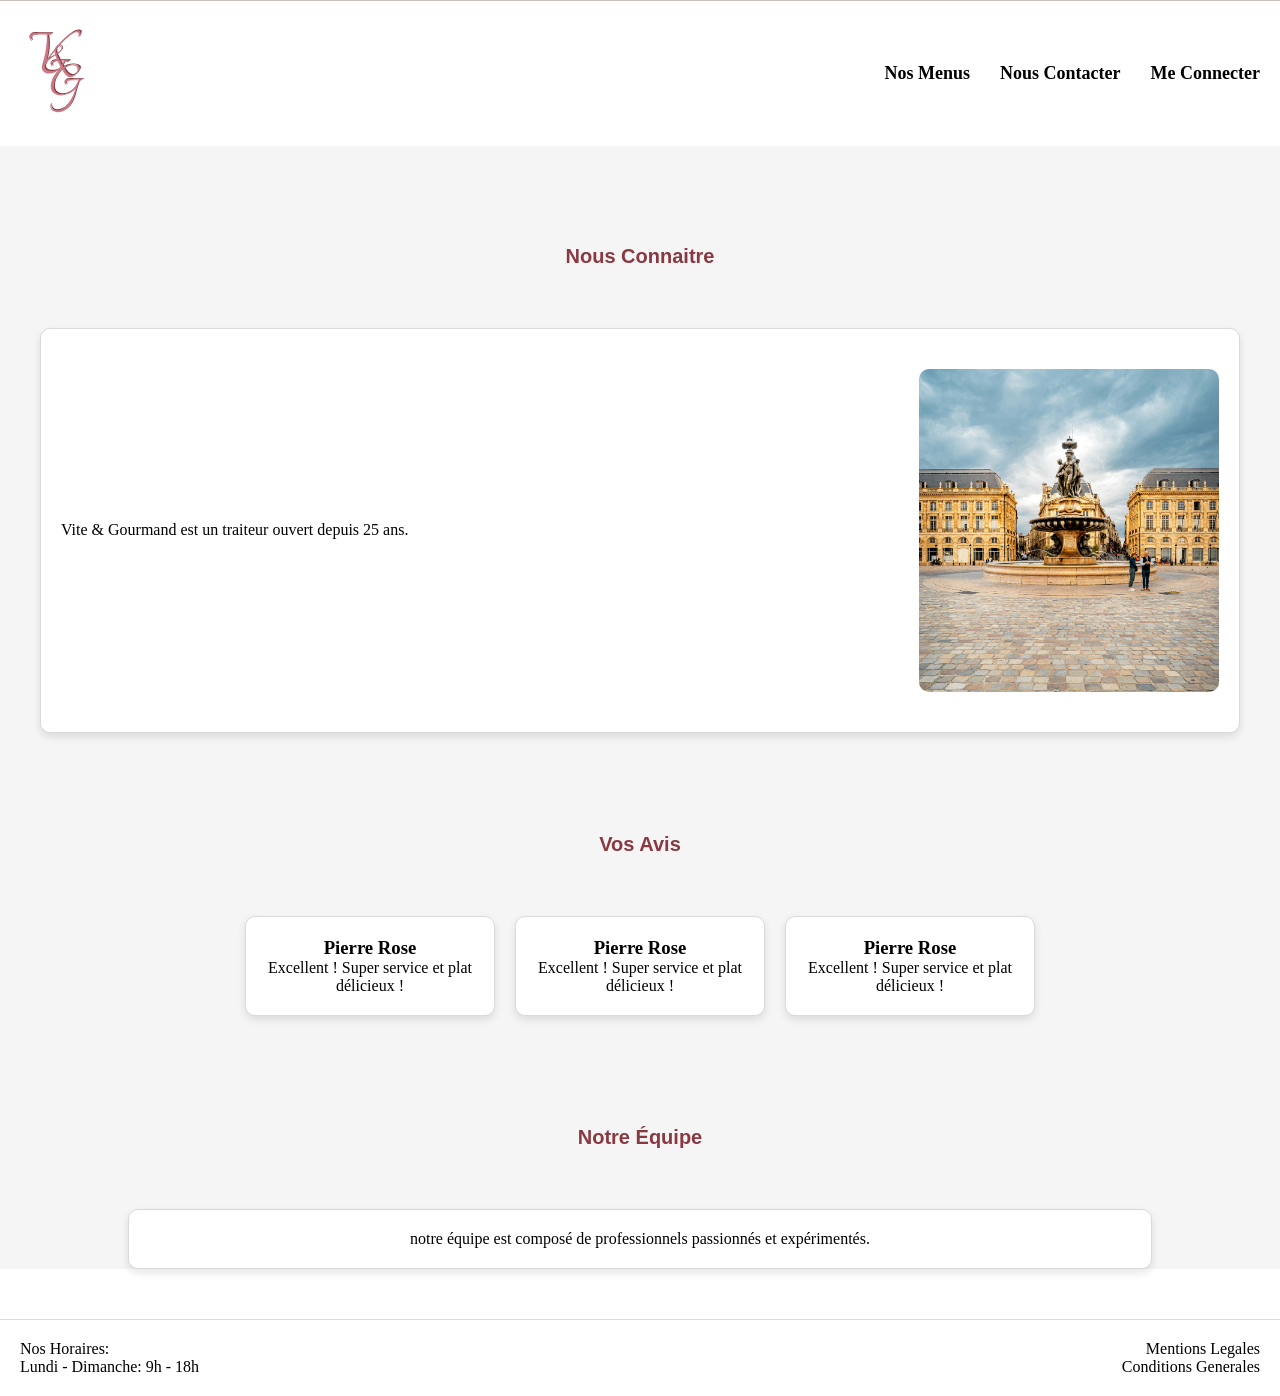
<file: index.html>
<!DOCTYPE html>
<html lang="fr">
<head>
    <meta charset="UTF-8">
    <meta name="viewport" content="width=device-width, initial-scale=1.0">
    <link rel="stylesheet" href="style.css">
    <title>Vite & Gourmand</title>
</head>
<body>
    <header>
        <nav>
     <a href="/index.html" class="logo" >
        <img src="logo-vite-et-gourmand.svg" alt="Logo Vite & Gourmand" class="logo-image"> 
     </a>
     <ul class="navbar">
            <li><a href="/menus.php">Nos Menus</a></li>
            <li><a href="/contact.php">Nous Contacter</a></li>
            <li><a href="/connecter.php">Me Connecter</a></li>
     </ul>  
    </nav>
</header>
<main>    
    <div class="space"></div>
<section class="accueil">
    <div >
        <h2>Nous Connaitre</h2>
    </div>
    <div class="descriptif">    
        <p>Vite & Gourmand est un traiteur ouvert depuis 25 ans.</p>
        <img src="pexels-kathleen-e-691078112-32769460.jpg" alt="REMPLACER" class="photo">
    </div>
</section>
<section class="avis-section">
    <div >
        <h2>Vos Avis</h2>
    </div>
    <div class="avis-contenu">
        <div class="avis-pers">
            <h3>Pierre Rose</h3>
            <p>Excellent ! Super service et plat délicieux !</p>
        </div>
        <div class="avis-pers">
            <h3>Pierre Rose</h3>
            <p>Excellent ! Super service et plat délicieux !</p>
        </div>
        <div class="avis-pers">
            <h3>Pierre Rose</h3>
            <p>Excellent ! Super service et plat délicieux !</p>
        </div>
    </div>
</section>
<section class="equipe-section">
    <div>
        <h2>Notre Équipe</h2>
        </div>
    <div class="equipe">
        <p>notre équipe est composé de professionnels passionnés et expérimentés.</p>
    </div>
</section>
</main>
<footer>
    <div class="horaires">
        <p>Nos Horaires:</p>
        <p>Lundi - Dimanche: 9h - 18h</p>
    </div>
    <nav class="mentions">
        <p class="ml"><a href="#">Mentions Legales</a></p>
        <p class="cg"><a href="#">Conditions Generales</a></p>
    </nav>
</footer>
</body>
</html>
</file>
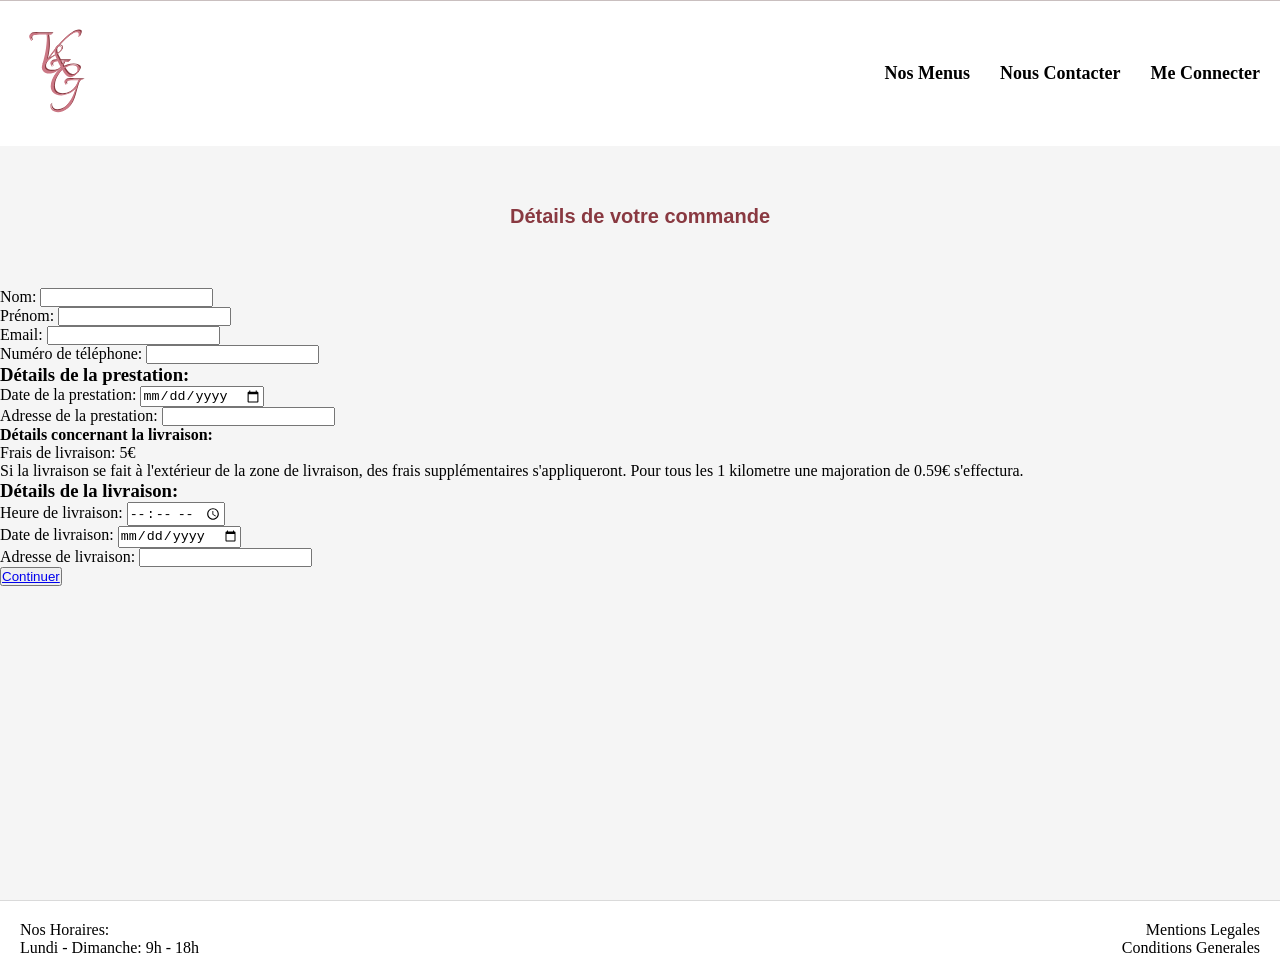
<file: commander.html>
<!DOCTYPE html>
<html lang="fr">
<head>
    <meta charset="UTF-8">
    <meta name="viewport" content="width=device-width, initial-scale=1.0">
    <link rel="stylesheet" href="style.css">
    <title>Vite & Gourmand</title>
</head>
<body>
    <header>
    <nav>
     <a href="/index.html" class="logo" >
        <img src="logo-vite-et-gourmand.svg" alt="Logo Vite & Gourmand" class="logo-image"> 
     </a>
     <ul class="navbar">
            <li><a href="/menus.php">Nos Menus</a></li>
            <li><a href="/contact.html">Nous Contacter</a></li>
            <li><a href="/connecter.html">Me Connecter</a></li>
     </ul>  
    </nav>
</header>

<main>
    <div class="space"></div>
    <section class="commander">
        <h2>Détails de votre commande</h2>
    </section>
    <!-- Pré remplir ses champs -->
    <section class="commander-form">
        <form action="#" method="post">
            <div>
                <label for="name">Nom:</label>
                <input type="text" id="name" name="name" required>
            </div>
            <div>
                <label for="prenom">Prénom:</label>
                <input type="text" id="prenom" name="prenom" required>
            </div>
            <div>
                <label for="email">Email:</label>
                <input type="email" id="email" name="email" required>
            </div>
            <div>
                <label for="phone">Numéro de téléphone:</label>
                <input type="tel" id="phone" name="phone" required>
            </div>
        </form>
        <section class="prestation">
            <div>
                <h3>Détails de la prestation:</h3>
            </div>
        </section>
        <form action="#" method="post">
            <div>
                <label for="date">Date de la prestation:</label>
                <input type="date" id="date" name="date" required>
            </div>
            <div>
                <label for="adresse">Adresse de la prestation:</label>
                <input type="text" id="adresse" name="adresse" required>
            </div>
            <div>
                <h4>Détails concernant la livraison:</h4>
                <p>Frais de livraison: 5€</p>
                <p>Si la livraison se fait à l'extérieur de la zone de livraison, des frais supplémentaires s'appliqueront. Pour tous les 1 kilometre une majoration de 0.59€ s'effectura.</p>
            </div>
        </form>
        <section>
            <div>
                <h3>Détails de la livraison:</h3>
            </div>
        </section>
        <form action="#" method="post">
            <div>
                <label for="hour">Heure de livraison:</label>
                <input type="time" id="hour" name="hour" required>
            </div>
            <div>
                <label for="date">Date de livraison:</label>
                <input type="date" id="date" name="date" required>
            </div>
            <div>
                <label for="address">Adresse de livraison:</label>
                <input type="text" id="address" name="address" required>
            </div>
        </form>
        <button><a href="/votrechoix.html">Continuer</a></button>
    </section>

</main>  

<footer>
    <div class="horaires">
        <p>Nos Horaires:</p>
        <p>Lundi - Dimanche: 9h - 18h</p>
    </div>
    <nav class="mentions">
        <p class="ml"><a href="#">Mentions Legales</a></p>
        <p class="cg"><a href="#">Conditions Generales</a></p>
    </nav>
</footer>
</body>
</html>
</file>
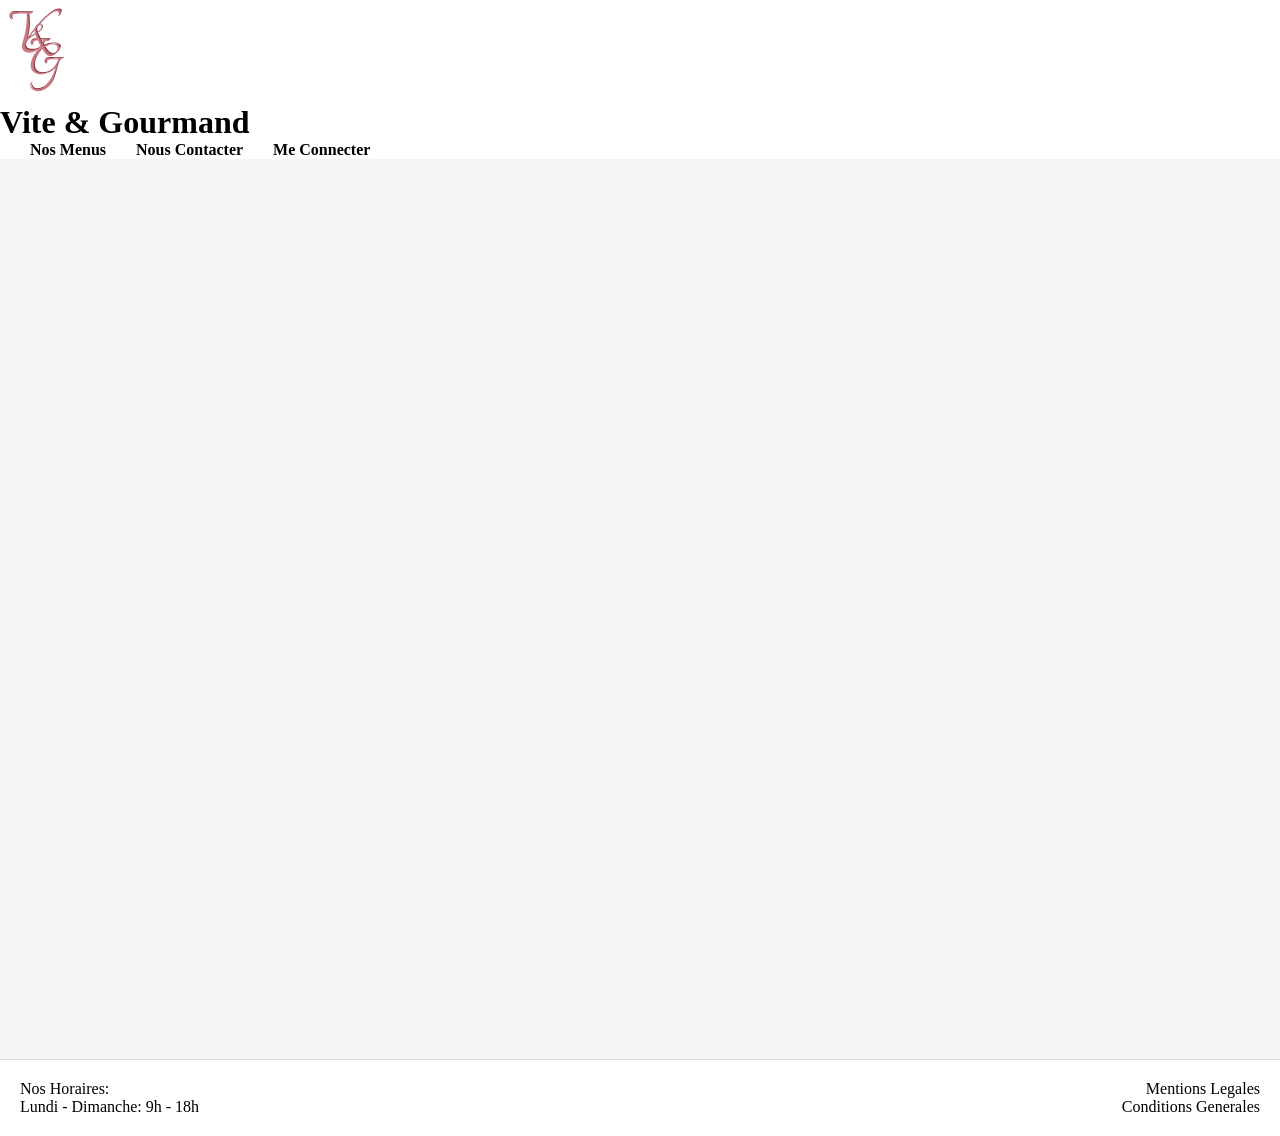
<file: connecter.html>
<!DOCTYPE html>
<html lang="fr">
<head>
    <meta charset="UTF-8">
    <meta name="viewport" content="width=device-width, initial-scale=1.0">
    <link rel="stylesheet" href="style.css">
    <title>Vite & Gourmand</title>
</head>
<body>
    <header>
     <a href="/index.html" class="logo">
        <img src="logo-vite-et-gourmand.svg" alt="Logo Vite & Gourmand" class="logo-image"> 
     </a>
    <h1>Vite & Gourmand</h1>
     <ul class="navbar">
            <li><a href="/menus.html">Nos Menus</a></li>
            <li><a href="contact.html">Nous Contacter</a></li>
            <li><a href="connecter.html">Me Connecter</a></li>
        </ul> 
</header>    
<main>

</main>  
<footer>
    <div class="horaires">
        <p>Nos Horaires:</p>
        <p>Lundi - Dimanche: 9h - 18h</p>
    </div>
    <nav class="mentions">
        <p class="ml"><a href="#">Mentions Legales</a></p>
        <p class="cg"><a href="#">Conditions Generales</a></p>
    </nav>
</footer>
</body>
</html>
</file>
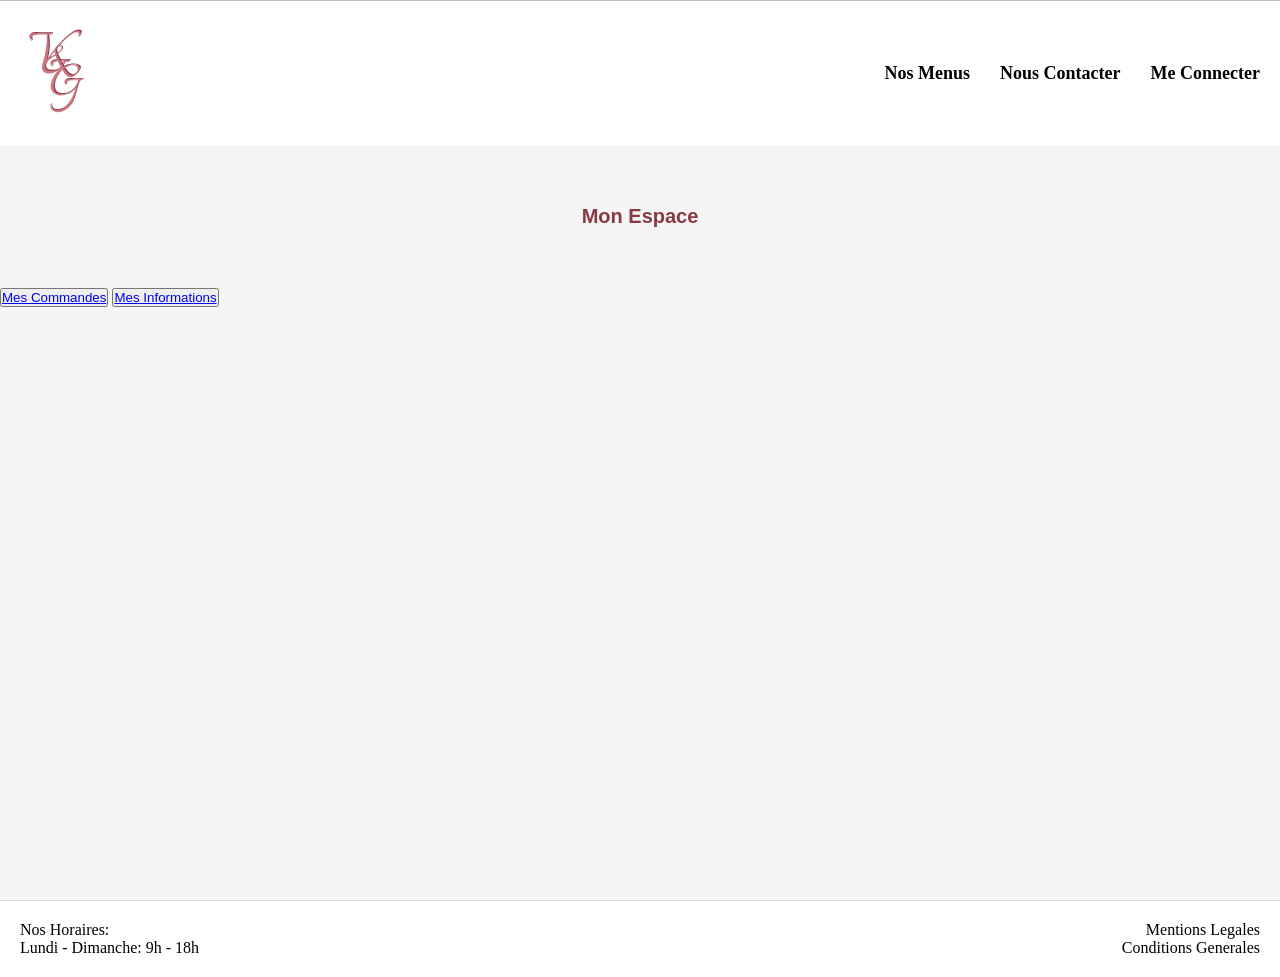
<file: espace.html>
<!DOCTYPE html>
<html lang="fr">
<head>
    <meta charset="UTF-8">
    <meta name="viewport" content="width=device-width, initial-scale=1.0">
    <link rel="stylesheet" href="style.css">
    <title>Vite & Gourmand</title>
</head>
<body>
    <header>
     <nav>
     <a href="/index.html" class="logo" >
        <img src="logo-vite-et-gourmand.svg" alt="Logo Vite & Gourmand" class="logo-image"> 
     </a>
     <ul class="navbar">
            <li><a href="/menus.php">Nos Menus</a></li>
            <li><a href="/contact.php">Nous Contacter</a></li>
            <li><a href="/connecter.php">Me Connecter</a></li>
     </ul>  
    </nav>
</header>    
<main>
    <div class="space"></div>
<div>
    <h2>Mon Espace</h2>
</div>
<section class="espace-client">
    <button><a href="/mes-commandes.html">Mes Commandes</a></button>
    <button><a href="/profil.html">Mes Informations</a></button>
</main>  
<footer>
    <div class="horaires">
        <p>Nos Horaires:</p>
        <p>Lundi - Dimanche: 9h - 18h</p>
    </div>
    <nav class="mentions">
        <p class="ml"><a href="#">Mentions Legales</a></p>
        <p class="cg"><a href="#">Conditions Generales</a></p>
    </nav>
</footer>
</body>
</html>
</file>
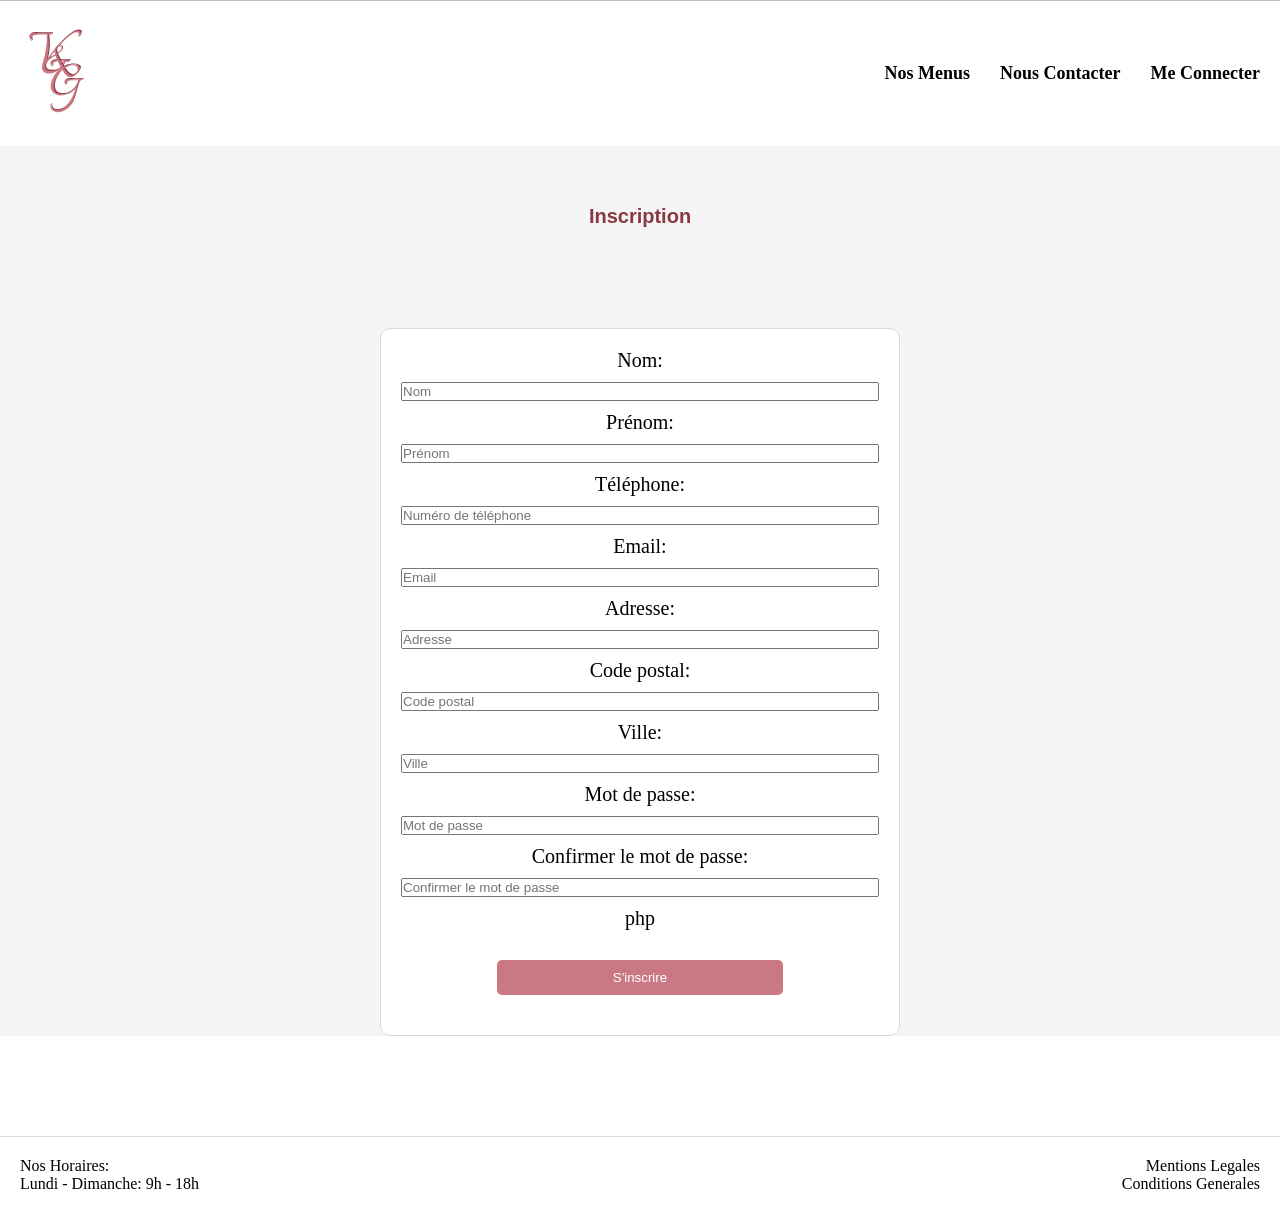
<file: inscription.html>
<!DOCTYPE html>
<html lang="fr">
<head>
    <meta charset="UTF-8">
    <meta name="viewport" content="width=device-width, initial-scale=1.0">
    <link rel="stylesheet" href="style.css">
    <title>Vite & Gourmand</title>
</head>
<body>
    <header>
    <nav>
     <a href="/index.html" class="logo" >
        <img src="logo-vite-et-gourmand.svg" alt="Logo Vite & Gourmand" class="logo-image"> 
     </a>
     <ul class="navbar">
            <li><a href="/menus.php">Nos Menus</a></li>
            <li><a href="/contact.html">Nous Contacter</a></li>
            <li><a href="/connecter.php">Me Connecter</a></li>
     </ul>  
    </nav>
</header>

<main>
    <div class="space"></div>
<section class="inscription">
    <h2>Inscription</h2>
    <div class="inscription-form">
        <form action="#" method="post">
            <label for="nom">Nom:</label>
            <input type="text" id="nom" name="nom" placeholder="Nom" required>
            <label for="prenom">Prénom:</label>
            <input type="text" id="prenom" name="prenom" placeholder="Prénom" required> 
            <label for="phone">Téléphone:</label>
            <input type="tel" id="phone" name="phone" placeholder="Numéro de téléphone" required>
            <label for="email">Email:</label>
            <input type="email" id="email" name="email" placeholder="Email" required> 
            <label for="adresse">Adresse:</label>
            <input type="text" id="adresse" name="adresse" placeholder="Adresse" required>
            <label for="zip">Code postal:</label>
            <input type="text" id="zip" name="zip" placeholder="Code postal" required>
            <label for="city">Ville:</label>
            <input type="text" id="city" name="city" placeholder="Ville" required>
            <label for="password">Mot de passe:</label>
            <input type="password" id="password" name="password" placeholder="Mot de passe" required>
            <label for="confirm_password">Confirmer le mot de passe:</label>
            <input type="password" id="confirm_password" name="confirm_password" placeholder="Confirmer le mot de passe" required>php
            <button type="submit">S'inscrire</button>
        </form>
        
    </div>
</section>

</main>  
<footer>
    <div class="horaires">
        <p>Nos Horaires:</p>
        <p>Lundi - Dimanche: 9h - 18h</p>
    </div>
    <nav class="mentions">
        <p class="ml"><a href="#">Mentions Legales</a></p>
        <p class="cg"><a href="#">Conditions Generales</a></p>
    </nav>
</footer>
</body>
</html>
</file>
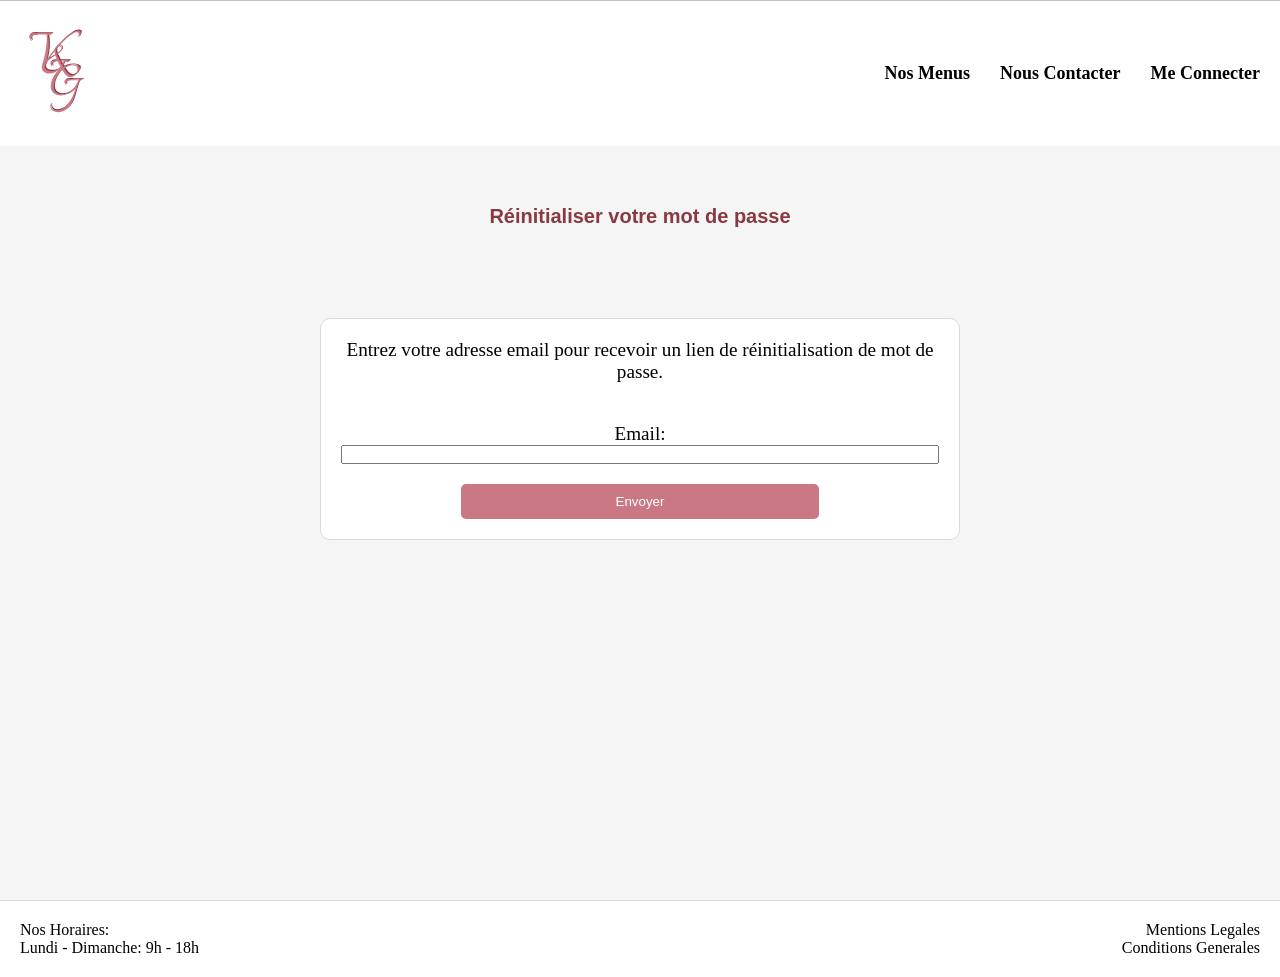
<file: reinitialiser.html>
<!DOCTYPE html>
<html lang="fr">
<head>
    <meta charset="UTF-8">
    <meta name="viewport" content="width=device-width, initial-scale=1.0">
    <link rel="stylesheet" href="style.css">
    <title>Vite & Gourmand</title>
</head>
<body>
    <header>
    <nav>
     <a href="/index.html" class="logo" >
        <img src="logo-vite-et-gourmand.svg" alt="Logo Vite & Gourmand" class="logo-image"> 
     </a>
     <ul class="navbar">
            <li><a href="/menus.php">Nos Menus</a></li>
            <li><a href="/contact.php">Nous Contacter</a></li>
            <li><a href="/connecter.php">Me Connecter</a></li>
     </ul>  
    </nav>
</header>

<main>
    <div class="space"></div>
    <div>
    <h2>Réinitialiser votre mot de passe</h2>
</div> 
<div class="center">
    <form action="#" method="post" class="reinitialiser-form">
        <div class="info">
        <p>Entrez votre adresse email pour recevoir un lien de réinitialisation de mot de passe.</p> 
        </div>
        <div class="contact"> 
            <label for="email">Email:</label> 
            <input type="email" id="email" name="email" required> 
        </div> 
        <button type="submit">Envoyer</button> 
    </form> 
</div>
</main>  

<footer>
    <div class="horaires">
        <p>Nos Horaires:</p>
        <p>Lundi - Dimanche: 9h - 18h</p>
    </div>
    <nav class="mentions">
        <p class="ml"><a href="#">Mentions Legales</a></p>
        <p class="cg"><a href="#">Conditions Generales</a></p>
    </nav>
</footer>
</body>
</html>
</file>
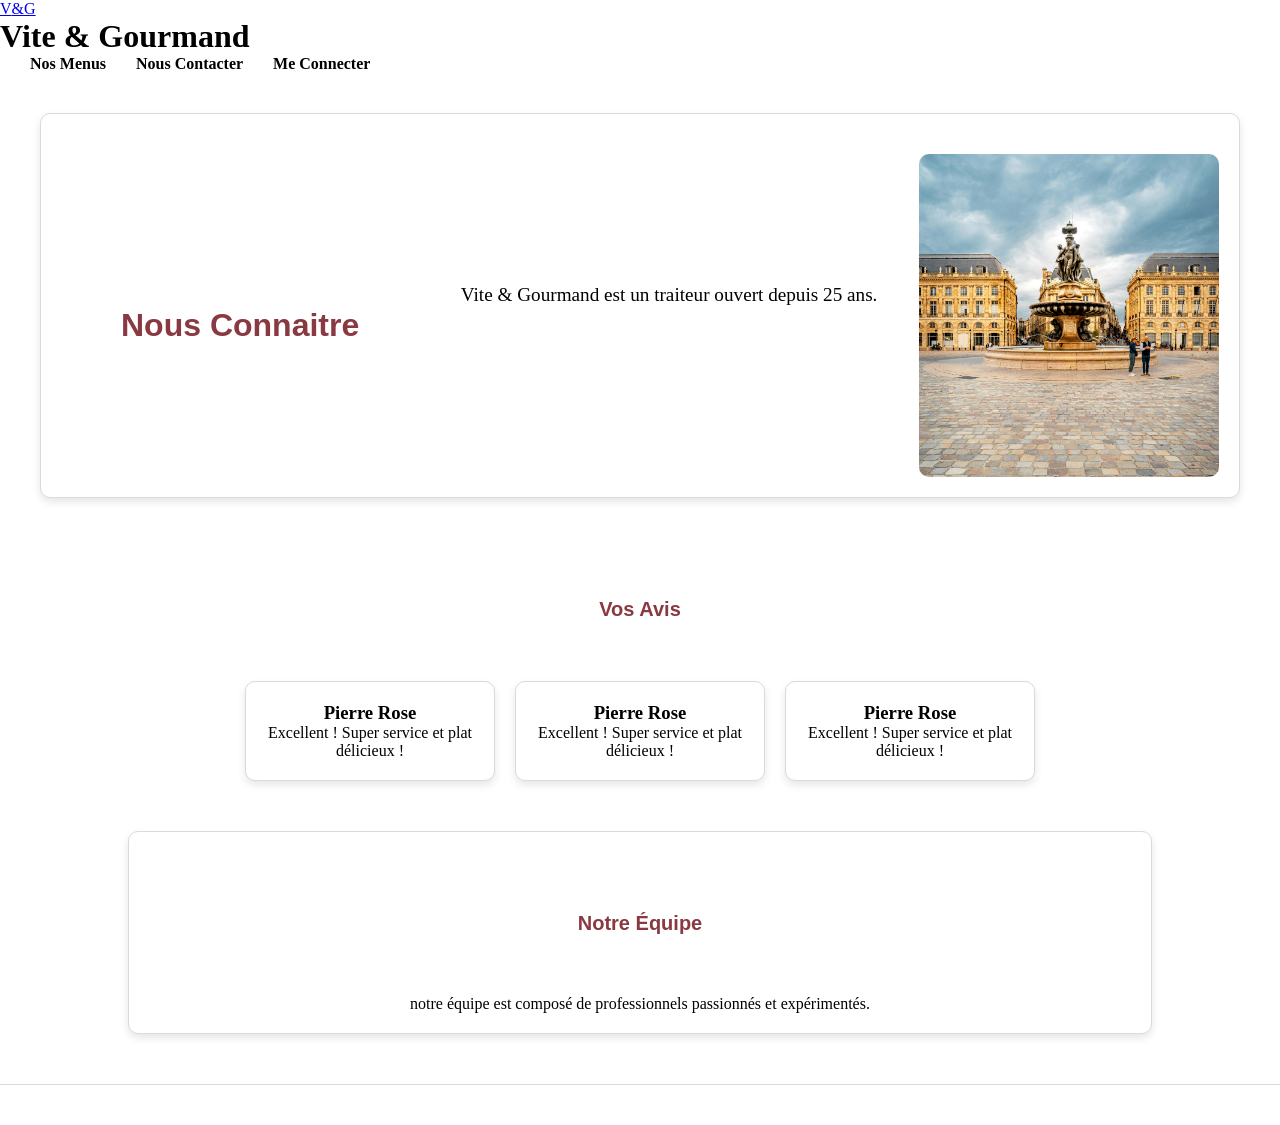
<file: Untitled-1.html>
<!DOCTYPE html>
<html lang="fr">
<head>
    <meta charset="UTF-8">
    <meta name="viewport" content="width=device-width, initial-scale=1.0">
    <link rel="stylesheet" href="style.css">
    <title>Vite & Gourmand</title>
</head>
<body>
    <header>
     <a href="#" class="logo">V<span>&</span>G</a>
    <h1>Vite & Gourmand</h1>
     <ul class="navbar">
            <li><a href="#">Nos Menus</a></li>
            <li><a href="#">Nous Contacter</a></li>
            <li><a href="#">Me Connecter</a></li>
        </ul>
</header>    
<section class="accueil">
    <div class="descriptif">
        <h2>Nous Connaitre</h2>
        <p>Vite & Gourmand est un traiteur ouvert depuis 25 ans.</p>
        <img src="pexels-kathleen-e-691078112-32769460.jpg" alt="REMPLACER" class="photo">
    </div>
</section>
<section class="avis-section">
    <div class="Avis">
        <h2>Vos Avis</h2>
    </div>
    <div class="avis-contenu">
        <div class="avis-pers">
            <h3>Pierre Rose</h3>
            <p>Excellent ! Super service et plat délicieux !</p>
        </div>
        <div class="avis-pers">
            <h3>Pierre Rose</h3>
            <p>Excellent ! Super service et plat délicieux !</p>
        </div>
        <div class="avis-pers">
            <h3>Pierre Rose</h3>
            <p>Excellent ! Super service et plat délicieux !</p>
        </div>
    </div>
</section>
<section class="equipe-section">
    <div class="equipe">
        <h2>Notre Équipe</h2>
        <p>notre équipe est composé de professionnels passionnés et expérimentés.</p>
    </div>
</section>
<footer></footer>
</body>
</html>
</file>
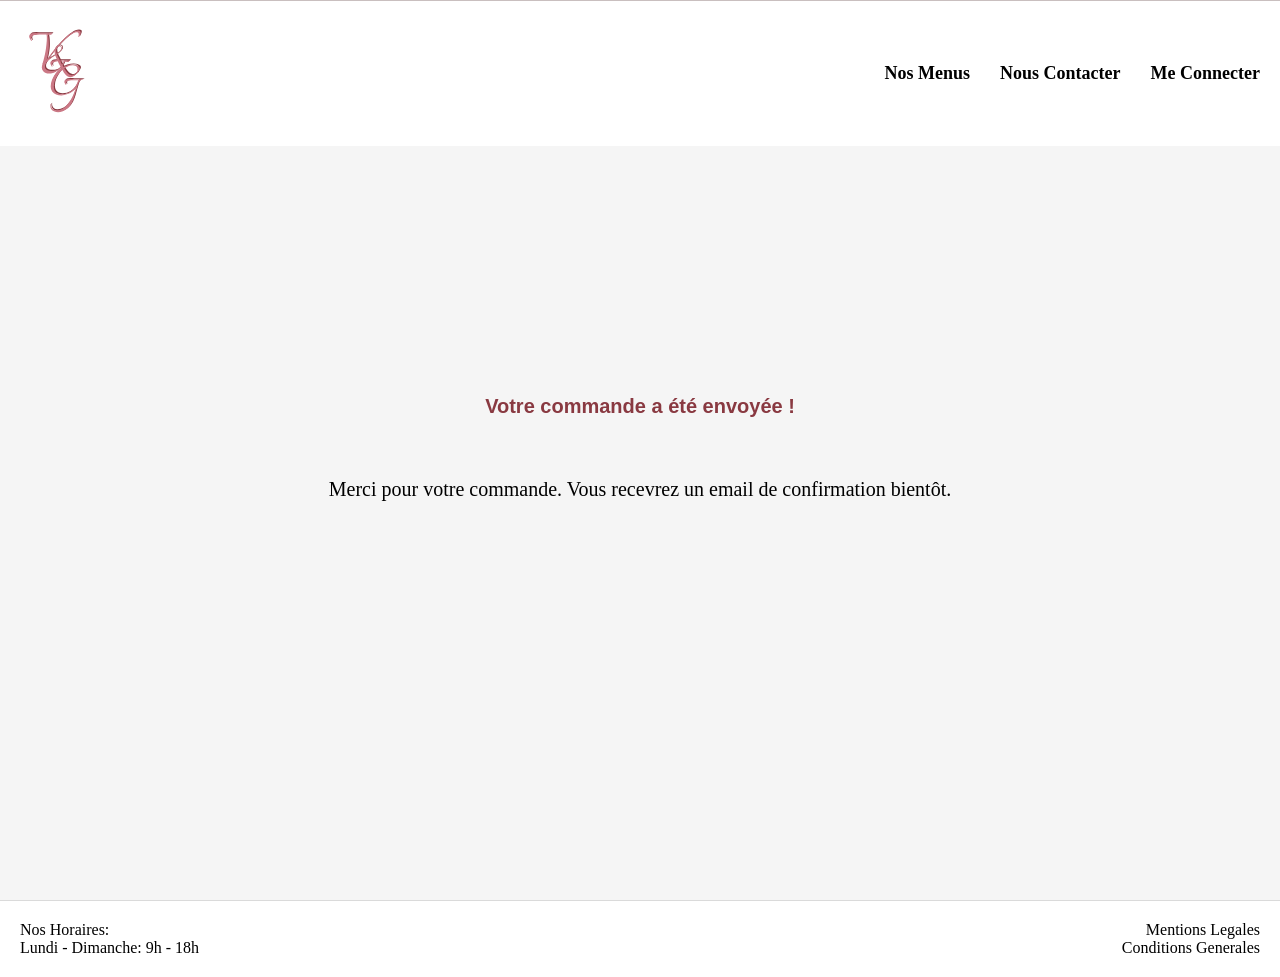
<file: validation.html>
<!DOCTYPE html>
<html lang="fr">
<head>
    <meta charset="UTF-8">
    <meta name="viewport" content="width=device-width, initial-scale=1.0">
    <link rel="stylesheet" href="style.css">
    <title>Vite & Gourmand</title>
</head>
<body>
    <header>
    <nav>
     <a href="/index.html" class="logo" >
        <img src="logo-vite-et-gourmand.svg" alt="Logo Vite & Gourmand" class="logo-image"> 
     </a>
     <ul class="navbar">
            <li><a href="/menus.php">Nos Menus</a></li>
            <li><a href="/contact.php">Nous Contacter</a></li>
            <li><a href="/connecter.php">Me Connecter</a></li>
     </ul>  
    </nav>
</header>

<main>
    <div class="space"></div>
    <section class="validation">
        <h2>Votre commande a été envoyée !</h2>
        <p>Merci pour votre commande. Vous recevrez un email de confirmation bientôt.</p>
    </section>
</main>  

<footer>
    <div class="horaires">
        <p>Nos Horaires:</p>
        <p>Lundi - Dimanche: 9h - 18h</p>
    </div>
    <nav class="mentions">
        <p class="ml"><a href="#">Mentions Legales</a></p>
        <p class="cg"><a href="#">Conditions Generales</a></p>
    </nav>
</footer>
</body>
</html>
</file>
<file: style.css>
*{
    margin: 0;
    padding: 0;
    box-sizing: border-box;
}
main {
    background-color: #f5f5f5;
    min-height: 100vh;
}
.space {
    height: 145px;
}
.center {
    display: flex;
    justify-content: center;
    align-items: center;
}
/* Styles pour le header et la navigation */
header nav{
    position: fixed;
    top: 0%;
    left: 0%;
    padding: 20px;
    width: 100%;
    z-index: 1;
    display: flex;
    justify-content: space-between;
    align-items: center;
    font-size: 18px;
    background-color: #ffffff;
    padding: 20px;
    border-top: 1px solid #c9bfbf;
    display: flex;
}
.logo-image {
    width: 80px;
    height: auto;
}
.navbar {
    display: flex;
    position: relative;
}
.navbar li {
    list-style: none;
}
.navbar li a {
    color: black;
    text-decoration: none;
    margin-left: 30px;
    font-weight: 700;
}
header .navbar li a:hover {
    color: #cb7885;
    border-bottom: #893941 1px solid;
}
/* Styles pour h2 */
h2 {
    margin: 60px;
    font-size: 20px;
    color: #893941;
    text-align: center;
    font-family: 'Lucida Sans', 'Lucida Sans Regular', 'Lucida Grande', 'Lucida Sans Unicode', Geneva, Verdana, sans-serif;
}

/* Styles pour la page d'accueil */
.accueil {
    margin: 20px 20px 20px 20px;
    padding: 20px;
    display: flex;
    flex-direction: column;
    justify-content: center;
    align-items: center;
}
.descriptif {
    display: flex;
    flex-direction: row;
    justify-content: space-between;
    align-items: center;
    gap: 20px;
    width: 100%;
    background-color: #ffffff;
    padding: 20px;
    border: 1px solid #dadada;
    border-radius: 10px;
    box-shadow: 0 4px 8px rgba(0, 0, 0, 0.1);
}
.descriptif h2 {
    font-size: 2rem;
    margin-bottom: 20px;
}
.titre-descriptif {
    margin-bottom: 20px;
    font-size: 20px;
}
.descriptif :nth-child(2) {
    font-size: 1.2rem;
    margin-bottom: 20px;
    text-align: center;
}
.photo {
    width: 300px;
    height: auto;
    margin-top: 20px;
    border-radius: 10px;
}
.avis-section {
    margin-bottom: 50px;
    display: flex;
    flex-direction: column;
}
.avis {
    margin: 50px 20px;
    display: flex;
    justify-content: center;
    align-items: center;
    font-size: 20px;
}
.avis-contenu { 
    display: flex; 
    flex-direction: row;
    justify-content: center;
    gap: 20px;
}
.avis-pers {
    background-color: #ffffff;
    padding: 20px;
    border: 1px solid #dadada;
    border-radius: 10px;
    box-shadow: 0 4px 8px rgba(0, 0, 0, 0.1);
    width: 250px;
    text-align: center;
}
.equipe-section { 
    margin-bottom: 50px;
    display: flex;
    flex-direction: column;
    align-items: center;
}
.titre-equipe {
    margin: 50px 20px;
    font-size: 20px;
}
.equipe {
    background-color: #ffffff;
    padding: 20px;
    border: 1px solid #dadada;
    border-radius: 10px;
    box-shadow: 0 4px 8px rgba(0, 0, 0, 0.1);
    width: 80%;
    text-align: center;
}
footer {
    background-color: #ffffff;
    padding: 20px;
    border-top: 1px solid #dadada;
    display: flex;
    justify-content: space-between;
    align-items: center;
}
.mentions {
    text-align: end;
}
.mentions a {
    color: black;
    text-decoration: none;
}
.mentions a:hover {
    color: #cb7885;
    border-bottom: #893941 1px solid;
}

/* Styles pour la page des menus */
.nos-menus {
    margin: 20px 20px 20px 20px;
    display: flex;
    flex-direction: column;
    align-items: center;
    font-size: 20px;
}
.menus {
    display: grid;
    grid-template-columns: repeat(auto-fit, minmax(300px, 1fr));
    gap: 40px;
    width: 80%;
    margin: 50px 150px;
}
.menu {
    display: flex;
    flex-direction: column;
    justify-content: center;
    align-items: center;
    background-color: #ffffff;
    padding: 20px;
    border: 1px solid #dadada;
    border-radius: 10px;
    width: 100%;
    text-align: center;
    box-shadow: 0 4px 8px #5e66231a;
    gap: 5px;
}
.menu a {
    color: black;
    text-decoration: none;
}
/*Styles pour la page de contact*/
.nous-contacter {
    margin: 20px 20px 20px 20px;
    text-align: center;
}
.contact-form {
    margin: 100px;
    display: flex;
    justify-content: center;
    align-items: center;
}
.contact-form form {
    background-color: #ffffff;
    padding: 20px;
    border: 1px solid #dadada;
    border-radius: 10px;
    width: 50%;
    display: flex;
    flex-direction: column;
    gap: 20px;

}
.contact-form textarea , .contact-form input {
    width: 100%;
}
.contact-form button {
    background-color: #cb7885;
    color: white;
    border: none;
    padding: 10px 20px;
    border-radius: 5px;
    cursor: pointer;
    width: 60%;
    display: flex;    
    justify-content: center;
    margin: 0 auto;
}
.contact-form button:hover {
    background-color: #893941;
}
/* Styles pour la page de connexion */
.connecter {
    margin: 20px 20px 20px 20px;
    text-align: center;
    font-size: 20px;
}
.connecter-form {
    margin: 100px;
    display: flex;
    justify-content: center;
    align-items: center;
}
.connecter-form form {
    background-color: #ffffff;
    padding: 20px;
    border: 1px solid #dadada;
    border-radius: 10px;
    width: 50%;
    display: flex;
    flex-direction: column;
    gap: 20px;
}
.connecter-form input {
    width: 100%;
}
.contact a {
    color: #cb7885;
    text-decoration: none;
}
.contact a:hover {
    color: #893941;
    border-bottom: #893941 1px solid;
}
.connecter-form button {
    background-color: #cb7885;
    color: white;
    border: none;
    padding: 10px 20px;
    border-radius: 5px;
    cursor: pointer;
    width: 60%;
    display: flex;    
    justify-content: center;
    margin: 0 auto;
}
.connecter-form button:hover {
    background-color: #893941;
}
.inscription a {
    color: #cb7885;
    text-decoration: none;
}
.inscription a:hover {
    color: #893941;
    border-bottom: #893941 1px solid;
}
/* Styles pour les pages de menu */
.tradition-familiale, .vegetarien-fraicheur, .vegan-epioce, .vegan-sans-gluten, .sans-lactose, .sans-gluten, .pescetarien {
    margin: 20px 20px 20px 20px;
    text-align: center;
    font-size: 20px;
}
.theme-menu {
    background-color: #ffffff;
    padding: 20px;
    border: 1px solid #dadada;
    border-radius: 10px;
    width: 80%;
    margin: 50px auto;
    text-align: center;
}
/*
.theme-menu img {
    width: 300px;
    height: auto;
    margin-top: 20px;
    border-radius: 10px;
}*/
.details-menu {
    background-color: #ffffff;
    padding: 20px;
    border: 1px solid #dadada;
    border-radius: 10px;
    width: 80%;
    margin: 50px auto;
    text-align: center;
}
.dtl-menu {
    display: grid;
    grid-template-columns: 200px 200px 200px 200px;
    grid-template-rows: 200px 200px;
    gap: 20px;
    grid-template-areas: "item-1 item-1 item-1 item-2"
                        "item-3 item-3 item-3 item-4"
                        "item-5 item-6 item-7 item-8"
                        "item-9 item-9 item-9 item-9";
}
.dtl {
    display: block;
    border: 1px solid #dadada;
    padding: 10px;
    border-radius: 5px;
    background-color: #d8e0c8;
}
nav .retour .commander {
    background-color: #cb7885;
    color: white;
    border: none;
    padding: 10px 20px;
    margin: 10px;
    border-radius: 5px;
    cursor: pointer;
    width: 10%;
    display: flex;    
    justify-content: space-between;
    align-items: center;
    text-decoration: none;
}
nav .retour:hover {
    background-color: #893941;
}
/* Styles pour la page de réinitialisation de mot de passe */ 

.reinitialiser-form { 
    margin: 30px; 
    display: flex; 
    justify-content: center; 
    align-items: center; 
    flex-direction: column;
    background-color: #ffffff; 
    padding: 20px; 
    border: 1px solid #dadada; 
    border-radius: 10px; 
    width: 50%; 
    gap: 20px; 
    text-align: center;
} 
.reinitialiser-form p, .reinitialiser-form label {
    margin-bottom: 20px;
    font-size: 1.2rem;
}
.contact{
    width: 100%;
}
/*mettre une alerte pour dire qu'un mail vous a été envoyé */
.reinitialiser-form input { 
    width: 100%; 
} 
.reinitialiser-form button { 
    background-color: #cb7885; 
    color: white; 
    border: none; 
    padding: 10px 20px; 
    border-radius: 5px; 
    cursor: pointer; 
    width: 60%; 
    display: flex; 
    justify-content: center; 
    margin: 0 auto; 
} 
.reinitialiser-form button:hover { 
    background-color: #893941; 
}
/*style inscription page*/
.inscription {
    margin: 20px 20px 20px 20px;
    text-align: center;
    font-size: 20px;
}
.inscription-form { 
    margin: 100px; 
    display: flex; 
    justify-content: center; 
    align-items: center; 
} 
.inscription-form form { 
    background-color: #ffffff; 
    padding: 20px; 
    border: 1px solid #dadada; 
    border-radius: 10px; 
    width: 50%; 
    display: flex; 
    flex-direction: column; 
    justify-content: center;
    align-items: center;
    gap: 10px; 
} 
.inscription-form input { 
    width: 100%; 
} 
.inscription-form button { 
    background-color: #cb7885; 
    color: white; 
    border: none; 
    padding: 10px 20px; 
    border-radius: 5px; 
    cursor: pointer; 
    width: 60%; 
    display: flex; 
    justify-content: center; 
    margin: 20px auto;
} 
.inscription-form button:hover { 
    background-color: #893941; 
}
/* Styles pour la page de commande */
.commander {
    margin: 20px 20px 20px 20px;
    text-align: center;
    font-size: 20px;
}
/* style pour commande et détails du menu */
.votre-choix {
    margin: 250px 20px 20px 20px;
    text-align: center;
    font-size: 20px;
}
/* styles pour la page de validation de commande */
.validation {
    margin: 250px 20px 20px 20px;
    text-align: center;
    font-size: 20px;
}
</file>
